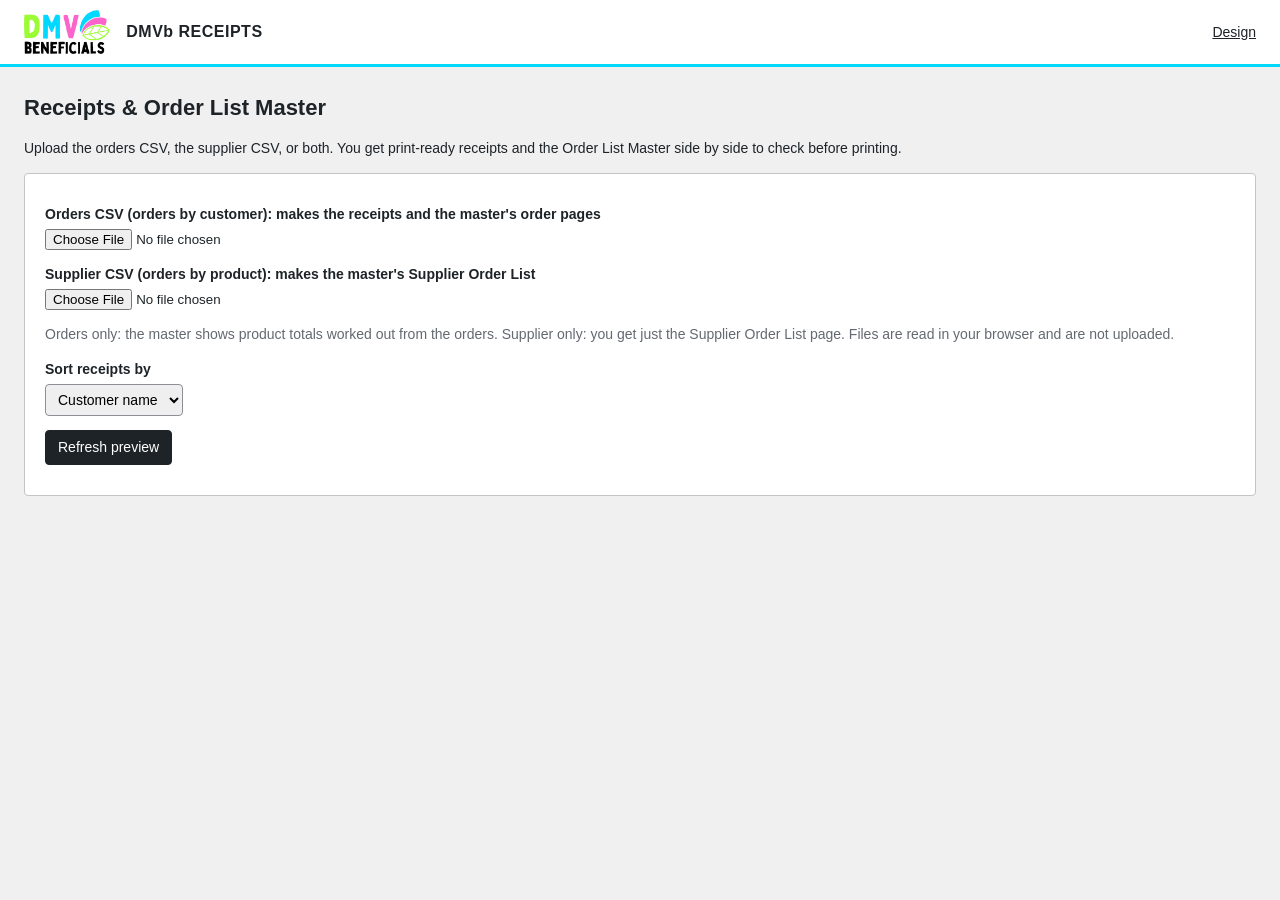
<file: index.html>
<!doctype html>
<html lang="en"><head><meta charset="utf-8"><meta name="viewport" content="width=device-width,initial-scale=1">
<title>DMVb Receipts</title>
<link rel="stylesheet" href="assets/app.css"><link rel="stylesheet" href="assets/receipts.css">
</head><body>
<header class="dmvb-top"><img src="assets/logo.png" alt="DMV Beneficials"><b>DMVb RECEIPTS</b><nav><a href="admin.html">Design</a></nav></header>
<div class="dmvb">
<h1>Receipts &amp; Order List Master</h1>
<p>Upload the orders CSV, the supplier CSV, or both. You get print-ready receipts and the Order List Master side by side to check before printing.</p>
<div class="dmvb-card dmvb-wide">
	<label for="m_csv">Orders CSV (orders by customer): makes the receipts and the master's order pages</label><input type="file" id="m_csv" accept=".csv,text/csv">
	<label for="m_csv2">Supplier CSV (orders by product): makes the master's Supplier Order List</label><input type="file" id="m_csv2" accept=".csv,text/csv">
	<p class="description">Orders only: the master shows product totals worked out from the orders. Supplier only: you get just the Supplier Order List page. Files are read in your browser and are not uploaded.</p>
	<label for="m_sort">Sort receipts by</label>
	<select id="m_sort"><option value="name">Customer name</option><option value="loc">Pickup location</option><option value="id">Order ID</option></select>
	<p><button class="button button-primary" id="m_go">Refresh preview</button> <span id="m_msg" class="description"></span></p>
</div>
<div class="hide" id="m_view">
	<div class="dmvb-both" id="bth"><b>Both documents:</b> <button class="button button-primary" id="bp" disabled>Print both</button> <button class="button" id="bd" disabled>Download combined PDF</button> <span class="mut">Receipts first, then the Order List Master, as one print job.</span></div>
	<div class="dmvb-split">
		<div id="pr"><div class="dmvb-pane"><h2>Receipts</h2>
			<div class="dmvb-bar"><button class="button" id="rp" disabled>Print</button> <button class="button" id="rd" disabled>Download</button> <button class="button" id="rn" disabled>Open in new tab</button> <span class="mut" id="nr"></span></div>
			<iframe id="fr" title="Receipts"></iframe></div></div>
		<div><div class="dmvb-pane"><h2>Order List Master</h2>
			<div class="dmvb-bar"><button class="button" id="mp" disabled>Print</button> <button class="button" id="md" disabled>Download</button> <button class="button" id="mn" disabled>Open in new tab</button> <span class="mut" id="nm"></span></div>
			<iframe id="fm" title="Order List Master"></iframe></div></div>
	</div>
</div>
</div>
<script src="assets/vendor/jspdf.umd.min.js"></script>
<script src="assets/vendor/papaparse.min.js"></script>
<script src="assets/vendor/qrcode.min.js"></script>
<script src="design.js"></script>
<script src="assets/receipts.js"></script>
<script src="assets/master.js"></script>
<script src="assets/preview.js"></script>
</body></html>
</file>
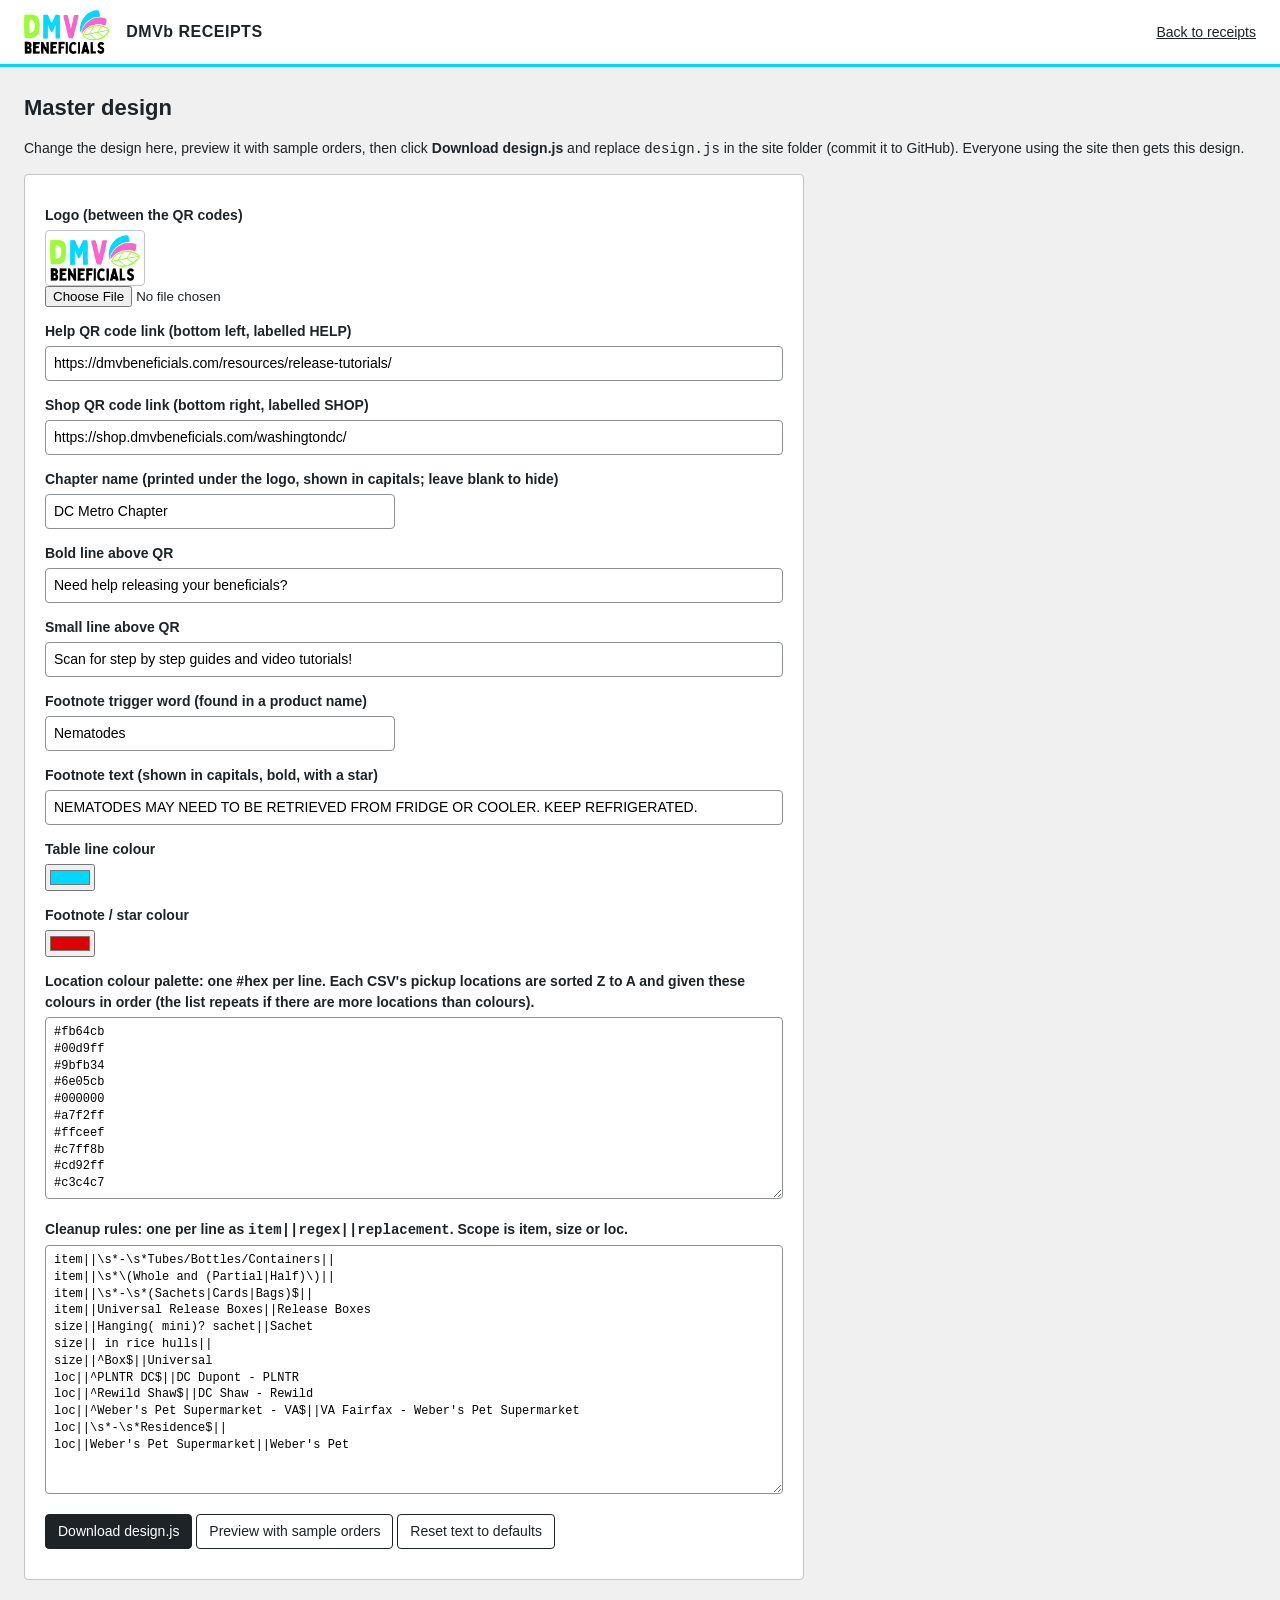
<file: admin.html>
<!doctype html>
<html lang="en"><head><meta charset="utf-8"><meta name="viewport" content="width=device-width,initial-scale=1">
<title>DMVb Receipts: Design</title>
<link rel="stylesheet" href="assets/app.css"><link rel="stylesheet" href="assets/receipts.css">
</head><body>
<header class="dmvb-top"><img src="assets/logo.png" alt="DMV Beneficials"><b>DMVb RECEIPTS</b><nav><a href="index.html">Back to receipts</a></nav></header>
<div class="dmvb">
<h1>Master design</h1>
<p>Change the design here, preview it with sample orders, then click <b>Download design.js</b> and replace <code>design.js</code> in the site folder (commit it to GitHub). Everyone using the site then gets this design.</p>
<div class="dmvb-card">
	<label>Logo (between the QR codes)</label><div><img id="lp" alt=""> <input type="file" id="logo" accept="image/*"></div>
	<label for="qr">Help QR code link (bottom left, labelled HELP)</label><input type="text" id="qr" class="large-text">
	<label for="sq">Shop QR code link (bottom right, labelled SHOP)</label><input type="text" id="sq" class="large-text">
	<label for="ch">Chapter name (printed under the logo, shown in capitals; leave blank to hide)</label><input type="text" id="ch" class="regular-text">
	<label for="h1">Bold line above QR</label><input type="text" id="h1" class="large-text">
	<label for="h2">Small line above QR</label><input type="text" id="h2" class="large-text">
	<label for="fk">Footnote trigger word (found in a product name)</label><input type="text" id="fk" class="regular-text">
	<label for="fn">Footnote text (shown in capitals, bold, with a star)</label><input type="text" id="fn" class="large-text">
	<label for="ac">Table line colour</label><input type="color" id="ac">
	<label for="rd">Footnote / star colour</label><input type="color" id="rd">
	<label for="cl">Location colour palette: one #hex per line. Each CSV's pickup locations are sorted Z to A and given these colours in order (the list repeats if there are more locations than colours).</label><textarea id="cl" rows="10" class="large-text code"></textarea>
	<label for="ru">Cleanup rules: one per line as <code>item||regex||replacement</code>. Scope is item, size or loc.</label><textarea id="ru" rows="14" class="large-text code"></textarea>
	<p><button class="button button-primary" id="sv">Download design.js</button> <button class="button" id="ts">Preview with sample orders</button> <button class="button" id="rs">Reset text to defaults</button> <span id="am" class="description"></span></p>
</div>
</div>
<script src="assets/vendor/jspdf.umd.min.js"></script>
<script src="assets/vendor/papaparse.min.js"></script>
<script src="assets/vendor/qrcode.min.js"></script>
<script src="design.js"></script>
<script src="assets/receipts.js"></script>
</body></html>
</file>
<file: assets/app.css>
*{box-sizing:border-box}
body{margin:0;background:#f0f0f1;color:#1d2327;font:14px/1.5 Arial,Helvetica,sans-serif}
.dmvb-top{background:#fff;border-bottom:3px solid #00d9ff;padding:10px 24px;display:flex;align-items:center;gap:16px;flex-wrap:wrap}
.dmvb-top img{height:44px}
.dmvb-top b{font-size:16px;letter-spacing:.5px}
.dmvb-top nav{margin-left:auto;display:flex;gap:14px}
.dmvb-top a{color:#1d2327}
.dmvb{padding:8px 24px 40px;max-width:1700px;margin:0 auto}
.dmvb h1{font-size:22px;margin:16px 0 6px}
.dmvb .button{border:1px solid #1d2327;background:#fff;color:#1d2327;border-radius:4px;padding:6px 12px;font:inherit;cursor:pointer}
.dmvb .button:disabled{opacity:.45;cursor:default}
.dmvb .button-primary{background:#1d2327;color:#fff}
.dmvb input[type=text],.dmvb input[type=password],.dmvb select,.dmvb textarea{padding:6px 8px;border:1px solid #8c8f94;border-radius:4px;font:inherit}
.dmvb .large-text{width:100%}.dmvb .regular-text{width:25em;max-width:100%}
.dmvb .description{color:#646970}
.dmvb code,.dmvb textarea.code{font-family:ui-monospace,Menlo,Consolas,monospace}
</file>
<file: assets/receipts.css>
.dmvb .dmvb-card{background:#fff;border:1px solid #c3c4c7;border-radius:4px;padding:16px 20px;margin:14px 0;max-width:780px}
.dmvb label{display:block;font-weight:600;margin:14px 0 4px}
.dmvb input[type=file]{display:block}
.dmvb textarea{font-size:12px;line-height:1.4}
.dmvb .hide{display:none!important}
.dmvb .sw{display:inline-block;width:14px;height:14px;border-radius:50%;border:1px solid #c3c4c7;vertical-align:-2px;margin-right:6px}
.dmvb #lp{max-height:56px;background:#fff;border:1px solid #c3c4c7;border-radius:4px;padding:4px;vertical-align:middle}
.dmvb .mut{color:#646970;font-size:12px}
.dmvb .dmvb-wide{max-width:none}
.dmvb .dmvb-split{display:grid;grid-template-columns:1fr 1fr;gap:16px;margin-top:14px}
@media(max-width:1100px){.dmvb .dmvb-split{grid-template-columns:1fr}}
.dmvb .dmvb-pane{background:#fff;border:1px solid #c3c4c7;border-radius:4px;padding:12px}
.dmvb .dmvb-pane h2{margin:0 0 8px;font-size:15px}
.dmvb .dmvb-pane iframe{width:100%;height:78vh;min-height:520px;border:1px solid #c3c4c7;background:#f0f0f1}
.dmvb .dmvb-bar{display:flex;flex-wrap:wrap;gap:6px;align-items:center;margin:0 0 8px}
.dmvb .dmvb-bar .mut{margin-left:auto}
.dmvb .dmvb-both{background:#fff;border:1px solid #c3c4c7;border-radius:4px;padding:12px 16px;margin-top:14px;display:flex;gap:8px;flex-wrap:wrap;align-items:center}
.dmvb .one .dmvb-split{grid-template-columns:1fr}
.dmvb .dmvb-split>div{min-width:0}
</file>
